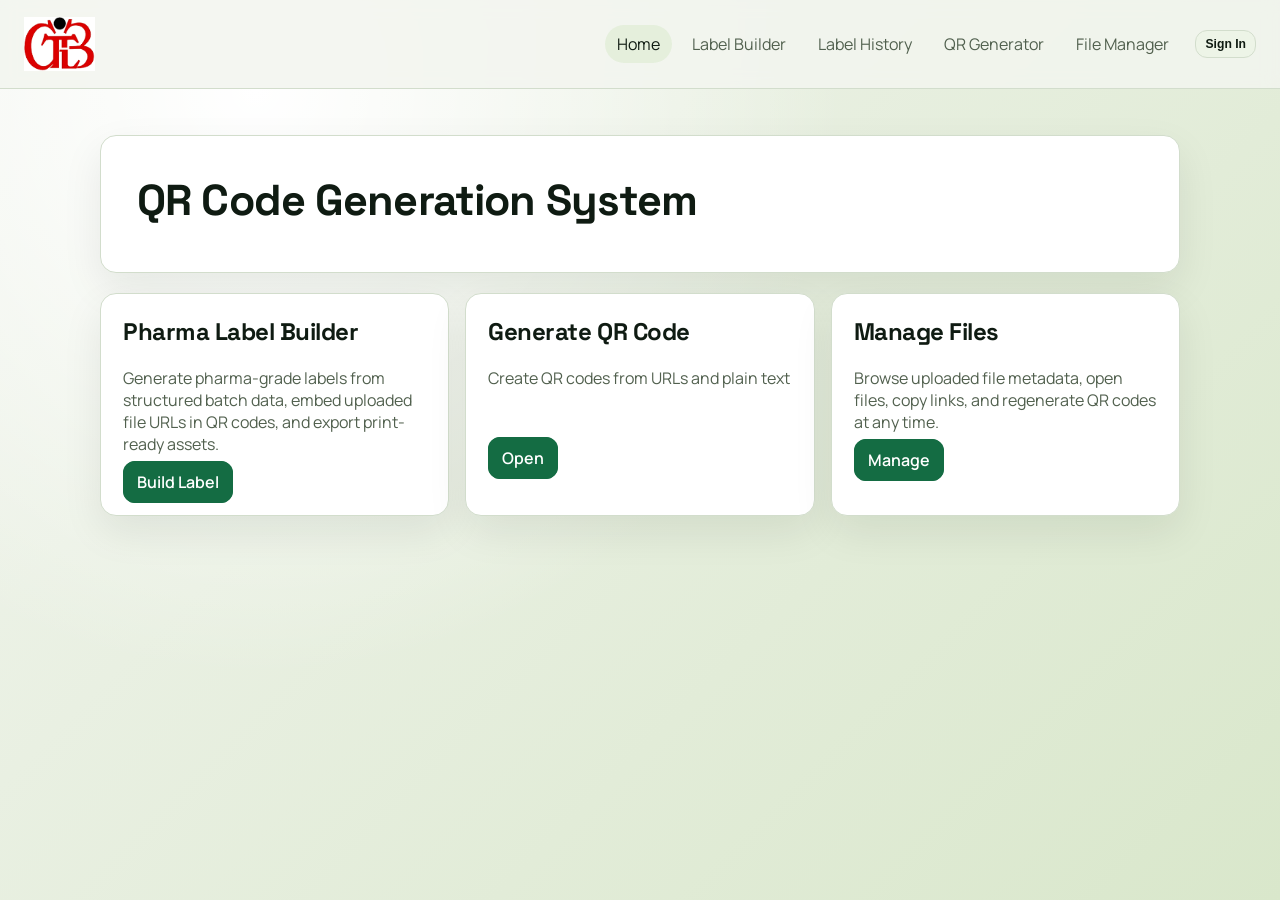
<file: index.html>
﻿<!DOCTYPE html>
<html lang="en">
<head>
  <meta charset="UTF-8">
  <meta name="viewport" content="width=device-width, initial-scale=1.0">
  <title>GTBL QR file Generator</title>
  <link rel="preconnect" href="https://fonts.googleapis.com">
  <link rel="preconnect" href="https://fonts.gstatic.com" crossorigin>
  <link href="https://fonts.googleapis.com/css2?family=Space+Grotesk:wght@400;500;700&family=Manrope:wght@400;500;700&display=swap" rel="stylesheet">
  <link rel="stylesheet" href="css/style.css">
    <link rel="icon" href="/favicon.ico" type="image/x-icon">
</head>
<body>
  <header class="site-header">
    <a class="brand" href="index.html" data-brand-home></a>
    <nav>
      <a class="nav-link active" href="index.html">Home</a>
      <a class="nav-link" href="label-generator.html">Label Builder</a>
      <a class="nav-link" href="label-history.html">Label History</a>
      <a class="nav-link" href="qr-generator.html">QR Generator</a>
      <a class="nav-link" href="file-manager.html">File Manager</a>
    </nav>
  </header>

  <main class="home-main">
    <section class="hero">
      <h1>QR Code Generation System</h1>
      <!-- <p>Upload to Backblaze B2 through a secure serverless API and generate high-resolution QR codes instantly.</p> -->
    </section>

    <section class="card-grid">
      <article class="feature-card">
        <h2>Pharma Label Builder</h2>
        <p>Generate pharma-grade labels from structured batch data, embed uploaded file URLs in QR codes, and export print-ready assets.</p>
        <a class="btn btn-primary" href="label-generator.html">Build Label</a>
      </article>

      <!-- <article class="feature-card">
        <h2>Label History</h2>
        <p>Review generated labels, search by label number or batch, and reopen stored outputs directly from history.</p>
        <a class="btn btn-primary" href="label-history.html">Open History</a>
      </article> -->

      <article class="feature-card">
        <h2>Generate QR Code</h2>
        <p>Create QR codes from URLs and plain text </p>
        <a class="btn btn-primary" href="qr-generator.html">Open</a>
      </article>

      <!-- <article class="feature-card">
        <h2>File QR Generator</h2>
        <p>Upload files to Backblaze B2 with a secure serverless upload endpoint and get a public link.</p>
        <a class="btn btn-primary" href="file-manager.html">Upload</a>
      </article> -->

      <article class="feature-card">
        <h2>Manage Files</h2>
        <p>Browse uploaded file metadata, open files, copy links, and regenerate QR codes at any time.</p>
        <a class="btn btn-primary" href="file-manager.html">Manage</a>
      </article>
    </section>
  </main>
  <script type="module" src="js/brandHeader.js"></script>
  <script type="module" src="js/authUi.js"></script>
</body>
</html>
</file>
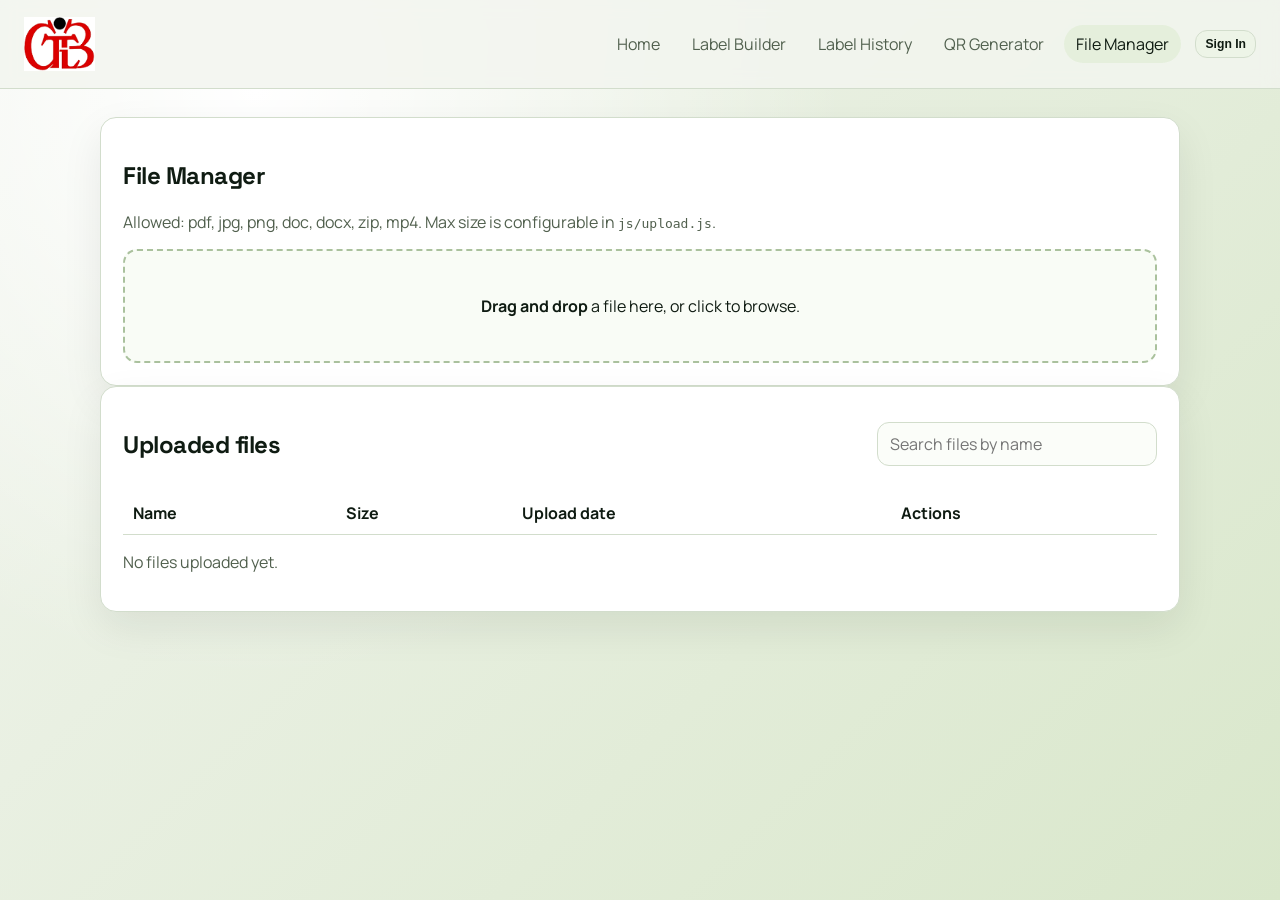
<file: file-manager.html>
﻿<!DOCTYPE html>
<html lang="en">
<head>
  <meta charset="UTF-8">
  <meta name="viewport" content="width=device-width, initial-scale=1.0">
  <title>File Manager | QR File Platform</title>
  <link rel="preconnect" href="https://fonts.googleapis.com">
  <link rel="preconnect" href="https://fonts.gstatic.com" crossorigin>
  <link href="https://fonts.googleapis.com/css2?family=Space+Grotesk:wght@400;500;700&family=Manrope:wght@400;500;700&display=swap" rel="stylesheet">
  <link rel="stylesheet" href="css/style.css">
    <link rel="icon" href="/favicon.ico" type="image/x-icon">
</head>
<body>
  <header class="site-header">
    <a class="brand" href="index.html" data-brand-home></a>
    <nav>
      <a class="nav-link" href="index.html">Home</a>
      <a class="nav-link" href="label-generator.html">Label Builder</a>
      <a class="nav-link" href="label-history.html">Label History</a>
 
      <a class="nav-link" href="qr-generator.html">QR Generator</a>
    
      <a class="nav-link active" href="file-manager.html">File Manager</a>
    </nav>
  </header>

  <main class="page-main">
    <section class="panel">
      <h1>File Manager</h1>
      <p class="muted">Allowed: pdf, jpg, png, doc, docx, zip, mp4. Max size is configurable in <code>js/upload.js</code>.</p>

      <div id="upload-zone" class="upload-zone" tabindex="0" role="button" aria-label="Upload file">
        <p><strong>Drag and drop</strong> a file here, or click to browse.</p>
        <input id="file-input" type="file" hidden accept=".pdf,.jpg,.jpeg,.png,.doc,.docx,.zip,.mp4">
      </div>

      <div id="upload-progress" class="upload-progress" hidden>
        <div class="progress-meta">
          <span id="upload-name"></span>
          <span id="upload-pct">0%</span>
        </div>
        <div class="progress-track">
          <div id="progress-bar-inner" class="progress-fill"></div>
        </div>
      </div>
    </section>

    <section class="panel">
      <div class="list-head">
        <h2>Uploaded files</h2>
        <input id="search-input" class="input search" placeholder="Search files by name">
      </div>

      <div class="table-wrap">
        <table>
          <thead>
            <tr>
              <th>Name</th>
              <th>Size</th>
              <th>Upload date</th>
              <th>Actions</th>
            </tr>
          </thead>
          <tbody id="file-list"></tbody>
        </table>
      </div>

      <p id="empty-state" class="muted">No files uploaded yet.</p>
    </section>
  </main>

  <div id="toast" class="toast" role="status" aria-live="polite"></div>

  <script type="module" src="js/brandHeader.js"></script>
  <script type="module" src="js/authUi.js"></script>
  <script src="js/qrcode.min.js"></script>

  <script type="module" src="js/fileManager.js"></script>
</body>
</html>
</file>
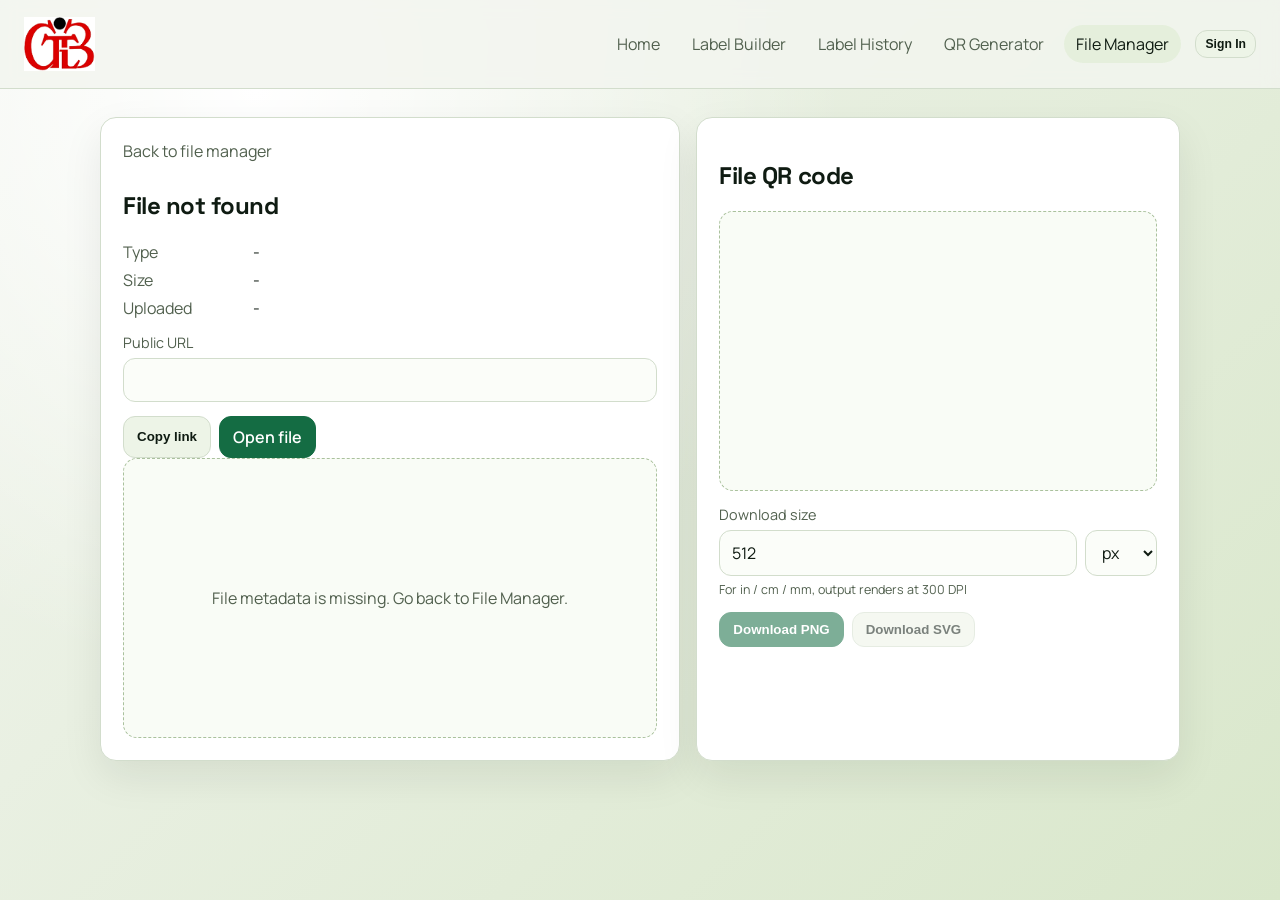
<file: file-view.html>
﻿<!DOCTYPE html>
<html lang="en">
<head>
  <meta charset="UTF-8">
  <meta name="viewport" content="width=device-width, initial-scale=1.0">
  <title>File View | QR File Platform</title>
  <link rel="preconnect" href="https://fonts.googleapis.com">
  <link rel="preconnect" href="https://fonts.gstatic.com" crossorigin>
  <link href="https://fonts.googleapis.com/css2?family=Space+Grotesk:wght@400;500;700&family=Manrope:wght@400;500;700&display=swap" rel="stylesheet">
  <link rel="stylesheet" href="css/style.css">
    <link rel="icon" href="/favicon.ico" type="image/x-icon">
</head>
<body>
  <header class="site-header">
    <a class="brand" href="index.html" data-brand-home></a>
    <nav>
      <a class="nav-link" href="index.html">Home</a>
      <a class="nav-link" href="label-generator.html">Label Builder</a>
          <a class="nav-link" href="label-history.html">Label History</a>

      <a class="nav-link" href="qr-generator.html">QR Generator</a>
      <a class="nav-link active" href="file-manager.html">File Manager</a>
    </nav>
  </header>

  <main class="page-main two-col">
    <section class="panel">
      <a class="nav-link back-link" href="file-manager.html">Back to file manager</a>
      <h1 id="file-name">File</h1>

      <dl class="meta-list">
        <div><dt>Type</dt><dd id="file-type">-</dd></div>
        <div><dt>Size</dt><dd id="file-size">-</dd></div>
        <div><dt>Uploaded</dt><dd id="file-date">-</dd></div>
      </dl>

      <label class="label" for="file-url">Public URL</label>
      <input id="file-url" class="input" readonly>
      <div class="button-row">
        <button id="copy-url" class="btn">Copy link</button>
        <a id="open-file" class="btn btn-primary" target="_blank" rel="noopener">Open file</a>
      </div>

      <div id="file-preview" class="preview-box preview-file">
        <p class="muted">Loading preview...</p>
      </div>
    </section>

    <section class="panel preview-panel">
      <h2>File QR code</h2>
      <div id="file-qr" class="preview-box"></div>

      <div class="qr-size-control">
        <label class="label" for="qr-size-value">Download size</label>
        <div class="size-input-group">
          <input id="qr-size-value" class="input" type="number" value="512" min="32" max="10000" step="1">
          <select id="qr-size-unit" class="input size-unit-select">
            <option value="px" selected>px</option>
            <option value="in">in</option>
            <option value="cm">cm</option>
            <option value="mm">mm</option>
          </select>
        </div>
        <small class="size-hint">For in / cm / mm, output renders at 300 DPI</small>
      </div>

      <div class="button-row">
        <button id="qr-png" class="btn btn-primary">Download PNG</button>
        <button id="qr-svg" class="btn">Download SVG</button>
      </div>
    </section>
  </main>

  <div id="toast" class="toast" role="status" aria-live="polite"></div>

  <script type="module" src="js/brandHeader.js"></script>
  <script type="module" src="js/authUi.js"></script>
  <script src="js/qrcode.min.js"></script>

  <script type="module" src="js/fileView.js"></script>
</body>
</html>
</file>
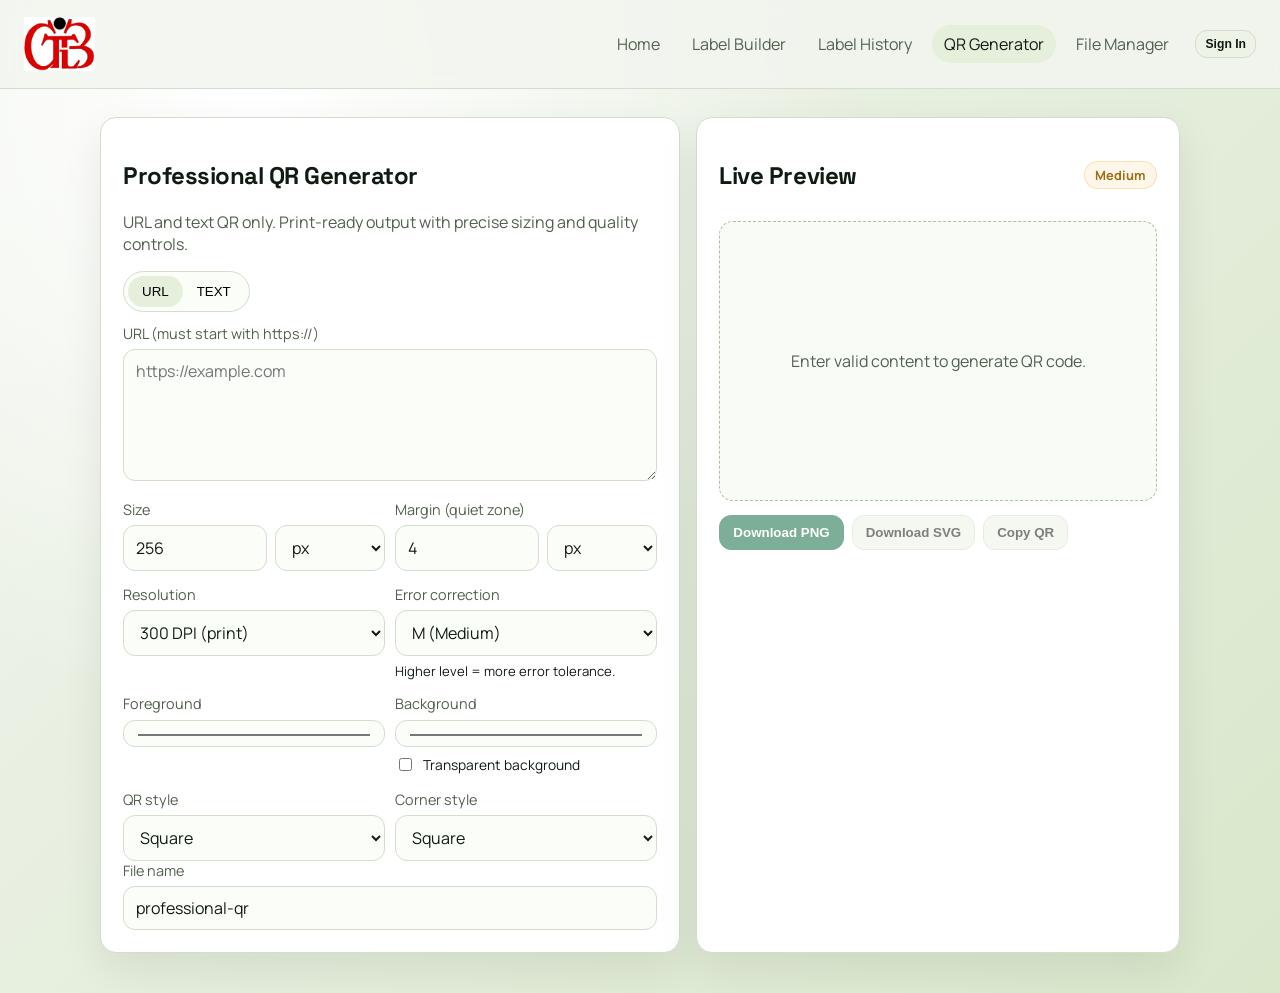
<file: qr-generator.html>
﻿<!DOCTYPE html>
<html lang="en">
<head>
  <meta charset="UTF-8">
  <meta name="viewport" content="width=device-width, initial-scale=1.0">
  <title>Professional QR Generator | QR File Platform</title>
  <link rel="preconnect" href="https://fonts.googleapis.com">
  <link rel="preconnect" href="https://fonts.gstatic.com" crossorigin>
  <link href="https://fonts.googleapis.com/css2?family=Space+Grotesk:wght@400;500;700&family=Manrope:wght@400;500;700&display=swap" rel="stylesheet">
  <link rel="stylesheet" href="css/style.css">
    <link rel="icon" href="/favicon.ico" type="image/x-icon">
</head>
<body>
  <header class="site-header">
    <a class="brand" href="index.html" data-brand-home></a>
    <nav>
      <a class="nav-link" href="index.html">Home</a>
      <a class="nav-link" href="label-generator.html">Label Builder</a>
            <a class="nav-link" href="label-history.html">Label History</a>

      <a class="nav-link active" href="qr-generator.html">QR Generator</a>
      <a class="nav-link" href="file-manager.html">File Manager</a>
    </nav>
  </header>

  <main class="page-main two-col">
    <section class="panel qr-control-panel">
      <h1>Professional QR Generator</h1>
      <p class="muted">URL and text QR only. Print-ready output with precise sizing and quality controls.</p>

      <div class="mode-switch" role="tablist" aria-label="Content type">
        <button id="mode-url" class="tab-btn active" data-mode="url" role="tab" aria-selected="true">URL</button>
        <button id="mode-text" class="tab-btn" data-mode="text" role="tab" aria-selected="false">TEXT</button>
      </div>

      <label class="label" id="content-label" for="qr-content">URL (must start with https://)</label>
      <textarea id="qr-content" class="input" rows="5" placeholder="https://example.com"></textarea>
      <p id="content-error" class="status-line error" hidden></p>

      <div class="field-grid">
        <div>
          <label class="label" for="qr-size-value">Size</label>
          <div class="inline-pair">
            <input id="qr-size-value" class="input" type="number" min="1" step="0.1" value="256">
            <select id="qr-size-unit" class="input">
              <option value="px">px</option>
              <option value="cm">cm</option>
              <option value="inch">inch</option>
            </select>
          </div>
        </div>

        <div>
          <label class="label" for="qr-margin-value">Margin (quiet zone)</label>
          <div class="inline-pair">
            <input id="qr-margin-value" class="input" type="number" min="0" step="0.1" value="4">
            <select id="qr-margin-unit" class="input">
              <option value="px">px</option>
              <option value="cm">cm</option>
              <option value="inch">inch</option>
            </select>
          </div>
        </div>
      </div>

      <div class="field-grid">
        <div>
          <label class="label" for="qr-dpi">Resolution</label>
          <select id="qr-dpi" class="input">
            <option value="72">72 DPI (screen)</option>
            <option value="300" selected>300 DPI (print)</option>
            <option value="600">600 DPI (high print)</option>
          </select>
        </div>

        <div>
          <label class="label" for="qr-ecc">Error correction</label>
          <select id="qr-ecc" class="input">
            <option value="L">L (Low)</option>
            <option value="M" selected>M (Medium)</option>
            <option value="Q">Q (Quartile)</option>
            <option value="H">H (High)</option>
          </select>
          <p class="hint">Higher level = more error tolerance.</p>
        </div>
      </div>

      <div class="field-grid">
        <div>
          <label class="label" for="qr-foreground">Foreground</label>
          <input id="qr-foreground" class="input" type="color" value="#000000">
        </div>

        <div>
          <label class="label" for="qr-background">Background</label>
          <input id="qr-background" class="input" type="color" value="#ffffff">
          <label class="check-line" for="qr-transparent-bg">
            <input id="qr-transparent-bg" type="checkbox">
            Transparent background
          </label>
        </div>
      </div>

      <div class="field-grid">
        <div>
          <label class="label" for="qr-dot-style">QR style</label>
          <select id="qr-dot-style" class="input">
            <option value="square" selected>Square</option>
            <option value="rounded">Rounded dots</option>
          </select>
        </div>

        <div>
          <label class="label" for="qr-corner-style">Corner style</label>
          <select id="qr-corner-style" class="input">
            <option value="square" selected>Square</option>
            <option value="rounded">Rounded</option>
          </select>
        </div>
      </div>

      <div>
        <label class="label" for="qr-filename">File name</label>
        <input id="qr-filename" class="input" type="text" value="professional-qr" maxlength="80">
      </div>

      <p id="size-error" class="status-line error" hidden></p>
      <p id="contrast-warning" class="status-line warning" hidden></p>
      <p id="density-warning" class="status-line warning" hidden></p>
    </section>

    <section class="panel preview-panel">
      <div class="preview-head">
        <h2>Live Preview</h2>
        <span id="quality-indicator" class="quality-badge medium">Medium</span>
      </div>

      <div id="qr-preview" class="preview-box">
        <p class="muted">Enter URL or text to generate a QR code.</p>
      </div>

      <div class="button-row">
        <button id="download-png" class="btn btn-primary" disabled>Download PNG</button>
        <button id="download-svg" class="btn" disabled>Download SVG</button>
        <button id="copy-qr" class="btn" disabled>Copy QR</button>
      </div>
    </section>
  </main>

  <script type="module" src="js/brandHeader.js"></script>
  <script type="module" src="js/authUi.js"></script>
  <script src="js/qrcode.min.js"></script>
  <script type="module" src="js/qrGenerator.js"></script>
</body>
</html>
</file>
<file: css/style.css>
﻿:root {
  --bg: #f2f5ef;
  --bg-alt: #d9e7cb;
  --panel: #ffffff;
  --ink: #0f1b12;
  --muted: #51604e;
  --line: #d2ddcc;
  --accent: #146c43;
  --accent-ink: #ffffff;
  --danger: #a32121;
  --radius: 16px;
  --shadow: 0 16px 40px rgba(15, 27, 18, 0.08);
}

* {
  box-sizing: border-box;
}

body {
  margin: 0;
  font-family: 'Manrope', sans-serif;
  color: var(--ink);
  background:
    radial-gradient(circle at 20% 10%, #ffffff 0%, transparent 45%),
    linear-gradient(135deg, var(--bg) 0%, var(--bg-alt) 100%);
  min-height: 100vh;
}

h1,
h2,
h3,
.brand {
  font-family: 'Space Grotesk', sans-serif;
  letter-spacing: -0.02em;
}

.site-header {
  position: sticky;
  top: 0;
  z-index: 20;
  display: flex;
  justify-content: space-between;
  align-items: center;
  padding: 16px 24px;
  backdrop-filter: blur(8px);
  background: rgba(242, 245, 239, 0.85);
  border-bottom: 1px solid var(--line);
}

.brand {
  font-size: 1.2rem;
  font-weight: 700;
  color: var(--ink);
  text-decoration: none;
}

.brand-logo {
  display: inline-flex;
  align-items: center;
  min-height: 56px;
}

.brand-logo img {
  display: block;
  height: 54px;
  width: auto;
  object-fit: contain;
}

nav {
  display: flex;
  gap: 8px;
}

.nav-link {
  text-decoration: none;
  color: var(--muted);
  padding: 8px 12px;
  border-radius: 999px;
  transition: background 0.2s ease, color 0.2s ease;
}

.nav-link:hover,
.nav-link.active {
  background: #e5efdc;
  color: var(--ink);
}

.page-main,
.home-main {
  max-width: 1120px;
  margin: 0 auto;
  padding: 28px 20px 40px;
}

.hero {
  margin-top: 18px;
  background: var(--panel);
  border: 1px solid var(--line);
  border-radius: var(--radius);
  box-shadow: var(--shadow);
  padding: 36px;
}

.hero h1 {
  margin: 0 0 8px;
  font-size: clamp(1.8rem, 4vw, 2.7rem);
}

.hero p {
  margin: 0;
  color: var(--muted);
  max-width: 700px;
}

.card-grid {
  display: grid;
  grid-template-columns: repeat(auto-fit, minmax(240px, 1fr));
  gap: 16px;
  margin-top: 20px;
}

.feature-card,
.panel {
  background: var(--panel);
  border: 1px solid var(--line);
  border-radius: var(--radius);
  box-shadow: var(--shadow);
  padding: 22px;
}

.feature-card h2 {
  margin-top: 0;
}

.feature-card p {
  color: var(--muted);
  min-height: 64px;
}

.two-col {
  display: grid;
  grid-template-columns: minmax(0, 1.2fr) minmax(0, 1fr);
  gap: 16px;
}

.label-layout {
  display: grid;
  grid-template-columns: minmax(360px, 520px) minmax(0, 1fr);
  gap: 18px;
  align-items: start;
}

.label {
  display: block;
  margin-bottom: 6px;
  font-size: 0.9rem;
  color: var(--muted);
}

.input,
textarea,
select {
  width: 100%;
  border: 1px solid var(--line);
  border-radius: 12px;
  padding: 10px 12px;
  background: #fbfdf9;
  color: var(--ink);
  font: inherit;
}

.input:focus,
textarea:focus,
select:focus {
  outline: 2px solid #90b89f;
  border-color: #90b89f;
}

.field-grid {
  margin-top: 14px;
  display: grid;
  grid-template-columns: 1fr 1fr;
  gap: 10px;
}

.field-grid-3 {
  margin-top: 14px;
  display: grid;
  grid-template-columns: 1fr 1fr 1fr;
  gap: 10px;
}

.export-size-row {
  margin-top: 14px;
}

.tabs {
  display: inline-flex;
  border: 1px solid var(--line);
  border-radius: 999px;
  padding: 4px;
  margin-bottom: 12px;
}

.tab-btn {
  border: 0;
  background: transparent;
  padding: 8px 14px;
  border-radius: 999px;
  cursor: pointer;
}

.tab-btn.active {
  background: #e5efdc;
}

.preview-box {
  border: 1px dashed #aac19d;
  border-radius: 14px;
  min-height: 280px;
  display: flex;
  align-items: center;
  justify-content: center;
  padding: 16px;
  background: #f9fcf6;
}

.label-preview-box {
  border: 1px dashed #aac19d;
  border-radius: 14px;
  min-height: 300px;
  overflow: auto;
  padding: 14px;
  background:
    linear-gradient(135deg, rgba(255,255,255,0.95), rgba(242,245,239,0.98)),
    repeating-linear-gradient(0deg, rgba(20,108,67,0.03), rgba(20,108,67,0.03) 14px, transparent 14px, transparent 28px);
}

.label-preview-box svg {
  width: 100%;
  height: auto;
  display: block;
  background: #fff;
  border-radius: 20px;
  box-shadow: 0 16px 36px rgba(0, 0, 0, 0.08);
}

.preview-box canvas,
.preview-box img,
.preview-box iframe,
.preview-box video {
  max-width: 100%;
  border-radius: 8px;
}

.preview-file iframe {
  width: 100%;
  min-height: 360px;
  border: 0;
}

.button-row {
  display: flex;
  flex-wrap: wrap;
  gap: 8px;
  margin-top: 14px;
}

.btn {
  border: 1px solid var(--line);
  background: #edf4e7;
  color: var(--ink);
  border-radius: 12px;
  padding: 9px 13px;
  font-weight: 600;
  text-decoration: none;
  cursor: pointer;
}

.btn:hover {
  filter: brightness(0.98);
}

.btn:disabled {
  cursor: not-allowed;
  opacity: 0.55;
  filter: none;
}

.btn-primary {
  background: var(--accent);
  color: var(--accent-ink);
  border-color: var(--accent);
}

.btn-danger {
  background: #fdecec;
  color: var(--danger);
  border-color: #f5d1d1;
}

.btn-small {
  font-size: 0.76rem;
  padding: 6px 9px;
}

.qr-size-control {
  margin-top: 14px;
}

.size-input-group {
  display: flex;
  gap: 8px;
}

.size-input-group .input {
  flex: 1;
  min-width: 0;
}

.size-input-group .size-unit-select {
  flex: 0 0 72px;
  width: 72px;
}

.size-hint {
  display: block;
  margin-top: 5px;
  font-size: 0.78rem;
  color: var(--muted);
}

.upload-zone {
  margin-top: 12px;
  border: 2px dashed #aac19d;
  border-radius: 14px;
  background: #f9fcf6;
  padding: 28px;
  text-align: center;
  cursor: pointer;
  transition: border-color 0.2s ease, background 0.2s ease;
}

.upload-zone.drag-over,
.upload-zone:hover {
  border-color: var(--accent);
  background: #eef7e8;
}

.upload-progress {
  margin-top: 12px;
}

.progress-meta {
  display: flex;
  justify-content: space-between;
  margin-bottom: 6px;
  color: var(--muted);
  font-size: 0.9rem;
}

.progress-track {
  height: 8px;
  background: #dde8d7;
  border-radius: 999px;
  overflow: hidden;
}

.progress-fill {
  height: 100%;
  width: 0;
  background: linear-gradient(90deg, #1d8354 0%, #39a971 100%);
  transition: width 0.2s ease;
}

.list-head {
  display: flex;
  justify-content: space-between;
  align-items: center;
  gap: 10px;
}

.search {
  max-width: 280px;
}

.table-wrap {
  margin-top: 12px;
  overflow: auto;
}

table {
  width: 100%;
  border-collapse: collapse;
  min-width: 720px;
}

th,
td {
  border-bottom: 1px solid var(--line);
  padding: 10px;
  text-align: left;
  vertical-align: top;
}

td.actions {
  display: flex;
  flex-wrap: wrap;
  gap: 6px;
}

.muted {
  color: var(--muted);
}

.label-form {
  display: grid;
  gap: 14px;
}

.upload-stack {
  margin-top: 18px;
  padding-top: 18px;
  border-top: 1px solid var(--line);
}

.label-architecture {
  margin-top: 18px;
  padding-top: 18px;
  border-top: 1px solid var(--line);
}

.label-result {
  margin-top: 16px;
  padding: 14px;
  border-radius: 14px;
  background: #f8fbf5;
  border: 1px solid var(--line);
}

.result-grid {
  display: grid;
  gap: 8px;
}

.result-grid a {
  color: var(--accent);
  text-decoration: none;
}

.history-toolbar {
  display: flex;
  flex-wrap: wrap;
  gap: 10px;
  align-items: end;
  margin-bottom: 16px;
}

.history-toolbar .search {
  flex: 1 1 260px;
  max-width: none;
}

.history-grid {
  display: grid;
  grid-template-columns: repeat(auto-fit, minmax(260px, 1fr));
  gap: 16px;
}

.history-card {
  display: grid;
  gap: 12px;
  padding: 16px;
  border: 1px solid var(--line);
  border-radius: 16px;
  background: linear-gradient(180deg, #ffffff 0%, #f7fbf4 100%);
}

.history-thumb {
  display: block;
  width: 100%;
  border-radius: 12px;
  border: 1px solid var(--line);
  background: #fff;
}

.history-meta {
  display: grid;
  gap: 4px;
}

.history-meta h3 {
  margin: 0;
  font-size: 1rem;
}

.history-actions {
  display: flex;
  flex-wrap: wrap;
  gap: 8px;
}

.status-line[hidden] {
  display: none;
}

.meta-list {
  margin: 10px 0 14px;
}

.meta-list div {
  display: grid;
  grid-template-columns: 90px 1fr;
  margin-bottom: 6px;
}

.meta-list dt {
  color: var(--muted);
}

.back-link {
  display: inline-block;
  margin-bottom: 8px;
  padding: 0;
}

.toast {
  position: fixed;
  bottom: 16px;
  right: 16px;
  background: #132e1f;
  color: #fff;
  border-radius: 10px;
  padding: 10px 12px;
  opacity: 0;
  transform: translateY(6px);
  pointer-events: none;
  transition: opacity 0.2s ease, transform 0.2s ease;
}

.toast.error {
  background: #7b1d1d;
}

.toast.show {
  opacity: 1;
  transform: translateY(0);
}

.mode-switch {
  display: inline-flex;
  padding: 4px;
  border-radius: 999px;
  background: #fbfdf9;
  border: 1px solid var(--line);
  margin-bottom: 12px;
}

.mode-switch .tab-btn.active {
  background: #e5efdc;
}

.inline-pair {
  display: grid;
  grid-template-columns: 1fr 110px;
  gap: 8px;
}

.hint {
  margin: 6px 0 0;
  color: var(--qr-muted);
  font-size: 0.82rem;
}

.check-line {
  display: inline-flex;
  align-items: center;
  gap: 8px;
  margin-top: 8px;
  font-size: 0.86rem;
  color: var(--qr-muted);
}

.preview-head {
  display: flex;
  align-items: center;
  justify-content: space-between;
  gap: 10px;
  margin-bottom: 10px;
}

.preview-scale-label {
  display: inline-flex;
  align-items: center;
  gap: 6px;
  font-size: 0.85rem;
  margin-left: auto;
}

.quality-badge {
  display: inline-flex;
  align-items: center;
  padding: 4px 10px;
  border-radius: 999px;
  font-size: 0.8rem;
  font-weight: 700;
  border: 1px solid transparent;
}

.quality-badge.good {
  color: #1f7f4d;
  border-color: rgba(51, 181, 111, 0.35);
  background: rgba(51, 181, 111, 0.12);
}

.quality-badge.medium {
  color: #9e6d16;
  border-color: rgba(242, 184, 75, 0.35);
  background: rgba(242, 184, 75, 0.12);
}

.quality-badge.poor {
  color: #b64040;
  border-color: rgba(224, 107, 107, 0.35);
  background: rgba(224, 107, 107, 0.12);
}

.status-line {
  margin: 8px 0 0;
  font-size: 0.84rem;
}

.status-line.error {
  color: #ff8c8c;
}

.status-line.warning {
  color: #f3bf68;
}

.auth-actions {
  display: inline-flex;
  align-items: center;
  gap: 8px;
  margin-left: 6px;
}

.auth-email {
  font-size: 0.82rem;
  color: var(--muted);
  max-width: 180px;
  overflow: hidden;
  text-overflow: ellipsis;
  white-space: nowrap;
}

.auth-modal-backdrop {
  position: fixed;
  inset: 0;
  background: rgba(0, 0, 0, 0.45);
  display: flex;
  align-items: center;
  justify-content: center;
  z-index: 50;
  padding: 16px;
}

.auth-modal-backdrop[hidden] {
  display: none !important;
}

.auth-modal {
  width: min(420px, 100%);
  background: var(--panel);
  border: 1px solid var(--line);
  border-radius: 14px;
  padding: 18px;
  box-shadow: var(--shadow);
}

.auth-modal h2 {
  margin: 0 0 8px;
}

@media (max-width: 900px) {
  .two-col {
    grid-template-columns: 1fr;
  }

  .label-layout {
    grid-template-columns: 1fr;
  }

  .list-head {
    align-items: stretch;
    flex-direction: column;
  }

  .search {
    max-width: none;
  }

  .field-grid {
    grid-template-columns: 1fr;
  }

  .site-header {
    flex-direction: column;
    gap: 10px;
    align-items: flex-start;
  }

  .inline-pair {
    grid-template-columns: 1fr;
  }

  .auth-actions {
    margin-left: 0;
  }

  .auth-email {
    max-width: 130px;
  }
}

/* Net Weight field styling */
#netWeight {
  background-color: #f5f5f5;
  cursor: default;
}

#netWeight[readonly] {
  border-color: var(--line);
  background-color: #f9f9f9;
}

.error-message {
  display: block;
  color: var(--danger);
  font-size: 0.84rem;
  margin-top: 4px;
  font-weight: 500;
}

/* ── Multi-select & Bulk Actions ─────────────────────── */
.history-card {
  position: relative;
  transition: box-shadow .15s, border-color .15s, transform .15s;
}
.history-card.selected {
  border-color: var(--accent);
  box-shadow: 0 0 0 2px rgba(20,108,67,.18), 0 4px 18px rgba(20,108,67,.10);
  background: linear-gradient(180deg,#f0faf4 0%,#e8f7ee 100%);
  transform: translateY(-1px);
}

.card-select-wrap {
  position: absolute;
  top: 10px;
  left: 10px;
  z-index: 2;
  cursor: pointer;
}
.card-select {
  position: absolute;
  opacity: 0;
  width: 0;
  height: 0;
  pointer-events: none;
}
.card-select-indicator {
  display: flex;
  align-items: center;
  justify-content: center;
  width: 22px;
  height: 22px;
  border: 2px solid var(--line);
  border-radius: 6px;
  background: #fff;
  transition: background .12s, border-color .12s;
}
.card-select:checked + .card-select-indicator {
  background: var(--accent);
  border-color: var(--accent);
}
.card-select:checked + .card-select-indicator::after {
  content: '';
  display: block;
  width: 5px;
  height: 9px;
  border: 2px solid #fff;
  border-top: none;
  border-left: none;
  transform: rotate(45deg) translateY(-1px);
}
.card-select:focus-visible + .card-select-indicator {
  outline: 2px solid #90b89f;
  outline-offset: 2px;
}

.selection-controls {
  display: flex;
  gap: 8px;
  align-items: center;
  margin-bottom: 12px;
  flex-wrap: wrap;
}
.selection-count {
  font-size: .84rem;
  color: var(--muted);
}

.bulk-action-bar {
  position: fixed;
  bottom: 0;
  left: 0;
  right: 0;
  z-index: 30;
  background: #fff;
  border-top: 1px solid var(--line);
  box-shadow: 0 -4px 24px rgba(15,27,18,.12);
  padding: 12px 20px;
  display: flex;
  align-items: center;
  gap: 12px;
  flex-wrap: wrap;
}
.bulk-count {
  font-size: .9rem;
  font-weight: 600;
  white-space: nowrap;
}
.bulk-actions {
  display: flex;
  gap: 8px;
  flex-wrap: wrap;
  align-items: center;
  flex: 1;
}
.bulk-progress-wrap {
  width: 100%;
  margin-top: 8px;
}
.bulk-progress-track {
  height: 6px;
  background: #dde8d7;
  border-radius: 999px;
  overflow: hidden;
  margin-bottom: 4px;
}
.bulk-progress-fill {
  height: 100%;
  width: 0;
  background: linear-gradient(90deg,#1d8354 0%,#39a971 100%);
  transition: width .2s ease;
}
.progress-text {
  font-size: .78rem;
  color: var(--muted);
}
body.has-bulk-bar .page-main {
  padding-bottom: 80px;
}
</file>
